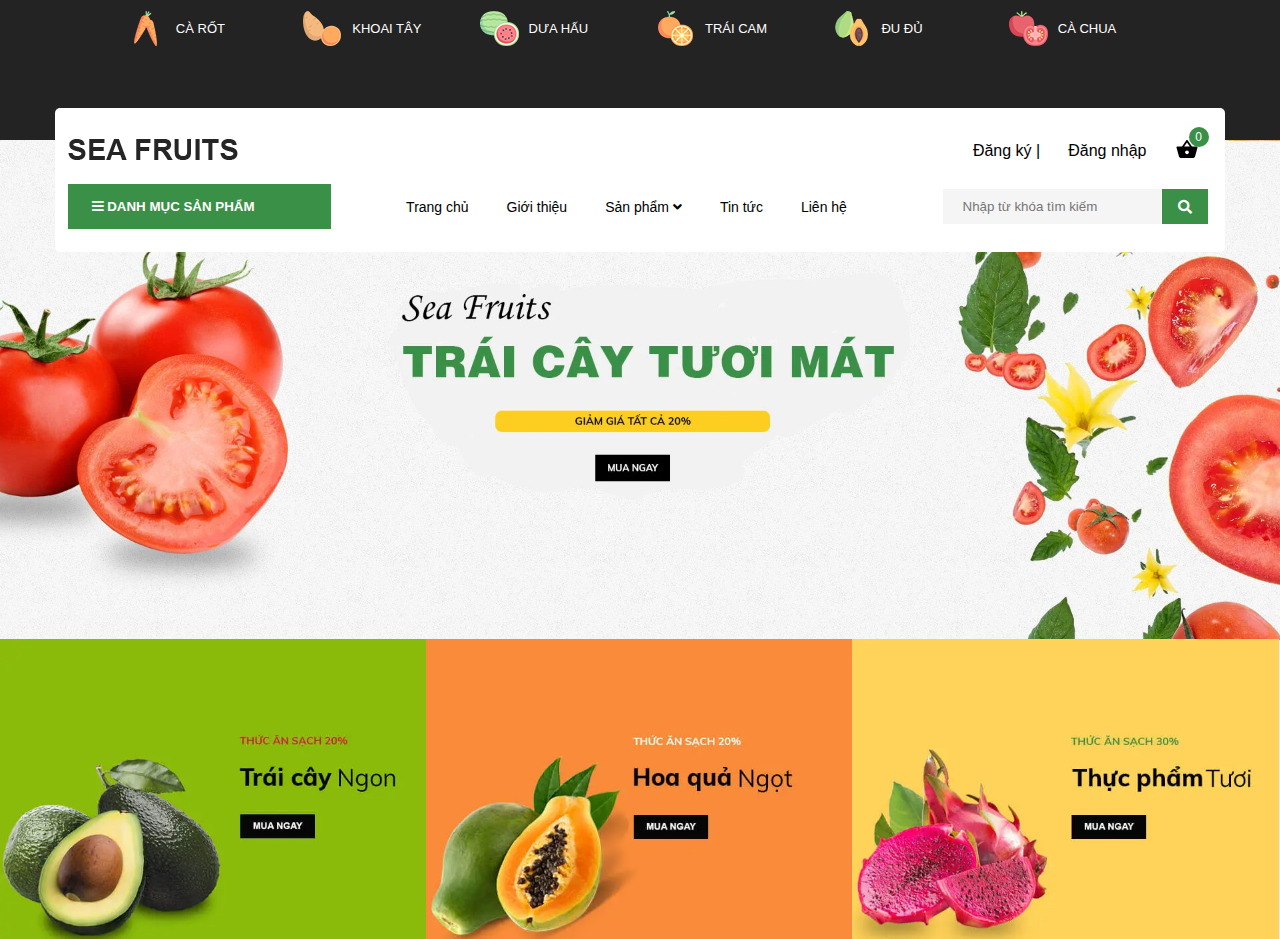
<file: index.html>
<!DOCTYPE html>
<html lang="en">
<head>
    <meta charset="UTF-8">
    <meta name="viewport" content="width=device-width, initial-scale=1.0">
    <title>Trang chủ</title>
    <link rel="stylesheet" href="https://cdnjs.cloudflare.com/ajax/libs/font-awesome/5.15.4/css/all.min.css">
    <link rel="stylesheet" href="public/css/home.css">
</head>
<body>
    <header>
        <div class="fruits">
            <div class="cate_fruits carrot">
                <a href="#"><img src="images/header_1.webp" alt="Carrot">CÀ RỐT</a>
            </div>
            <div class="cate_fruits potato">
                <a href="#"><img src="images/header_2.webp" alt="Potato"><span>KHOAI TÂY</span></a>
            </div>
            <div class="cate_fruits melon">
                <a href="#"><img src="images/header_3.webp" alt="Melon"><span>DƯA HẤU</span>
                </a>
            </div>
            <div class="cate_fruits orange">
                <a href="#"><img src="images/header_4.webp" alt="Orange"><span>TRÁI CAM</span>
                </a>
            </div>
            <div class="cate_fruits papaya">
                <a href="#"><img src="images/header_5.webp" alt="Papaya"><span>ĐU ĐỦ</span>
                </a>
            </div>
            <div class="cate_fruits tomato">
                <a href="#"><img src="images/header_6.webp" alt="Tomato"><span>CÀ CHUA</span></a>
            </div>
        </div>
    </header>
    <div class="narbar">
        <div class="narbar_top">
            <div class="left-content">
                <div class="logo">
                    <img src="images/logo.webp" alt="Logo">
                </div>
            </div>
            <div class="right-content">
                <div class="account-info">
                <a href="#">Đăng ký |</a>
                <a href="#">Đăng nhập</a>
                <a href="#" class="cart-icon">
                    <svg xmlns="http://www.w3.org/2000/svg" viewBox="0 0 512 512" width="24" height="24">
                        <path fill="currentColor" d="M362.1 205.2L272.9 72.5C269 66.8 262.5 64 256 64c-6.5 0-13 2.8-16.9 8.7l-89.2 132.5H52.4c-11.2 0-20.4 9.1-20.4 20.2 0 1.8.2 3.6.8 5.5l51.7 187.5c4.7 17 20.4 29.5 39.1 29.5h264.7c18.7 0 34.4-12.5 39.3-29.5l51.7-187.5.6-5.5c0-11.1-9.2-20.2-20.4-20.2h-97.4zm-167.2 0l61.1-89 61.1 89H194.9zM256 367.1c-22.4 0-40.7-18.2-40.7-40.5s18.3-40.5 40.7-40.5 40.7 18.2 40.7 40.5-18.3 40.5-40.7 40.5z"/>
                    </svg>
                    <span class="cart-count">0</span>
                </a>
            </div>
            </div>
        </div>
        <div class="narbar_bottom">
            <div class="product-menu">
                <div class="dropdown">
                    <button><i class="fas fa-bars"></i> DANH MỤC SẢN PHẨM </button>
                    <div class="dropdown-menu" aria-labelledby="dropdownMenuButton">
                        <a class="dropdown-item" href="#">Trái cây</a>
                        <a class="dropdown-item" href="#">Trái cây khô</a>
                        <a class="dropdown-item" href="#">Trái cây nhập khẩu</a>
                    </div>
                </div>
            </div>
            <!-- Menu chính -->
            <ul class="main-menu">
                <li><a href="#">Trang chủ</a></li>
                <li><a href="#">Giới thiệu</a></li>
                <li><a href="#">Sản phẩm <i class="fa fa-angle-down"></i></a></li>
                <li><a href="#">Tin tức</a></li>
                <li><a href="#">Liên hệ</a></li>
            </ul>
            <!-- Ô tìm kiếm -->
            <div class="search-box">
                <input type="text" placeholder="Nhập từ khóa tìm kiếm">
                <button type="button"><i class="fas fa-search"></i></button>
            </div>
        </div>
    </div>
    <main>
        <div class="slider">
            <img src="images/slider_1.webp" alt="">
        </div>
        <div class="banner">
            <img src="images/banner_1.webp" alt="">
            <img src="images/banner_2.webp" alt="">
            <img src="images/banner_3.webp" alt="">
        </div>
    </main>
  </body>
</html>
</file>
<file: public/css/home.css>
* {
    margin: 0;
    padding: 0;
    box-sizing: border-box;
}

/* Body styles */
body {
    font-family: Arial, sans-serif;
    background-color: #f0f0f0;
}

/* Header styles */
header {
    background-color: #232323;
    color: #fff;
    height: 140px;
}

.fruits {
    display: flex;
    justify-content: center;
    font: 13px sans-serif;
}

.cate_fruits {
    display: flex;
    align-items: center;
    margin-right: 10px;
    width: 13%;
}

.cate_fruits:last-child {
    margin-right: 0;
}
.cate_fruits a {
    color: #fff;
    text-decoration: none;
    display: flex;
    align-items: center;
}
.cate_fruits img{
    margin: 10px;
}
/* Narbar styles */
.narbar {
    background-color: #fff;
    height: 144px;
    width: 1170px; 
    position: absolute;
    top: 20%;
    left: 50%;
    transform: translate(-50%, -50%);
    display: flex;
    flex-direction: column;
    align-items: center;
    border-radius: 5px;
}
.narbar a{
    text-decoration: none;
    color: #000;
    padding: 9px;
}
.narbar_top,.narbar_bottom{
    margin-left: 5px;
}
.narbar_top {
    margin-top: 10px;
    display: flex;
    justify-content: space-between;
    align-items: center;
    padding: 10px;
    color: #fff;
    width: 100%;
}
.left-content {
    display: flex;
    align-items: center;
}

.right-content {
    display: flex;
    align-items: center;
}
.account-info {
    display: flex;
    align-items: center;
}

.account-info a {
    color: #000;
    text-decoration: none;
    margin-right: 10px;
}

.cart-icon {
    position: relative;
}

.cart-icon svg {
    fill: #fff;
    width: 24px;
    height: 24px;
}

.cart-count {
    position: absolute;
    top: -1px;
    right: -1px;
    background-color: #3B9048;
    color: #fff;
    font-size: 12px;
    width: 20px;
    height: 20px;
    border-radius: 50%;
    display: flex;
    justify-content: center;
    align-items: center;
}


.narbar_bottom {
    display: flex;
    justify-content: space-between;
    align-items: center;
    width: 100%;
    font-size: 14px;
    margin-bottom: 20px;
    padding-left: 10px;
}
.product-menu button{
    width: 263px;
    height: 45px;
    text-align: left;
    padding-left: 24px;
    border: none;
    background-color: #3B9048;
    color: #fff;
    font-weight: bold;
}
.product-menu .dropdown {
    position: relative;
    display: inline-block;
}

.product-menu .dropdown .dropdown-menu {
    display: none;
    position: absolute;
    z-index: 1;
    background-color: #fff;
    min-width: 160px;
    box-shadow: 0px 8px 16px 0px rgba(0,0,0,0.2);
    border-radius: 5px;
    width: 263px;
}

.product-menu .dropdown .dropdown-menu a {
    color: #000;
    padding: 12px 16px;
    text-decoration: none;
    display: block;
}

.product-menu .dropdown .dropdown-menu a:hover {
    background-color: #f1f1f1;
    
}

.product-menu .dropdown:hover .dropdown-menu {
    display: block;
}

.product-menu .dropdown .dropdown-menu a:last-child {
    border-bottom: none;
}
.main-menu {
    list-style: none;
    display: flex;
    align-items: center;
}

.main-menu li {
    margin-right: 20px; 
}

.search-box {
    display: flex;
    align-items: center;
    margin-right: 20px;
}

.search-box input[type="text"] {
    padding: 5px;
    background-color: #F5F5F5;
    border: none;
    width: 219px;
    height: 35px;
    padding: 0px 17px 0px 20px;
}

.search-box button {
    background-color: transparent;
    border: none;
    cursor: pointer;
    width: 46px;
    height: 35px;
    background-color: #3B9048;
    color: #fff;
    font-size: 14px;
}

.slider img{
    width: 100%;
    height: auto;
    margin-bottom: -5px;
}
.banner{
    display: flex; 
}
.banner img{
    width: 33.3%;
}
</file>
